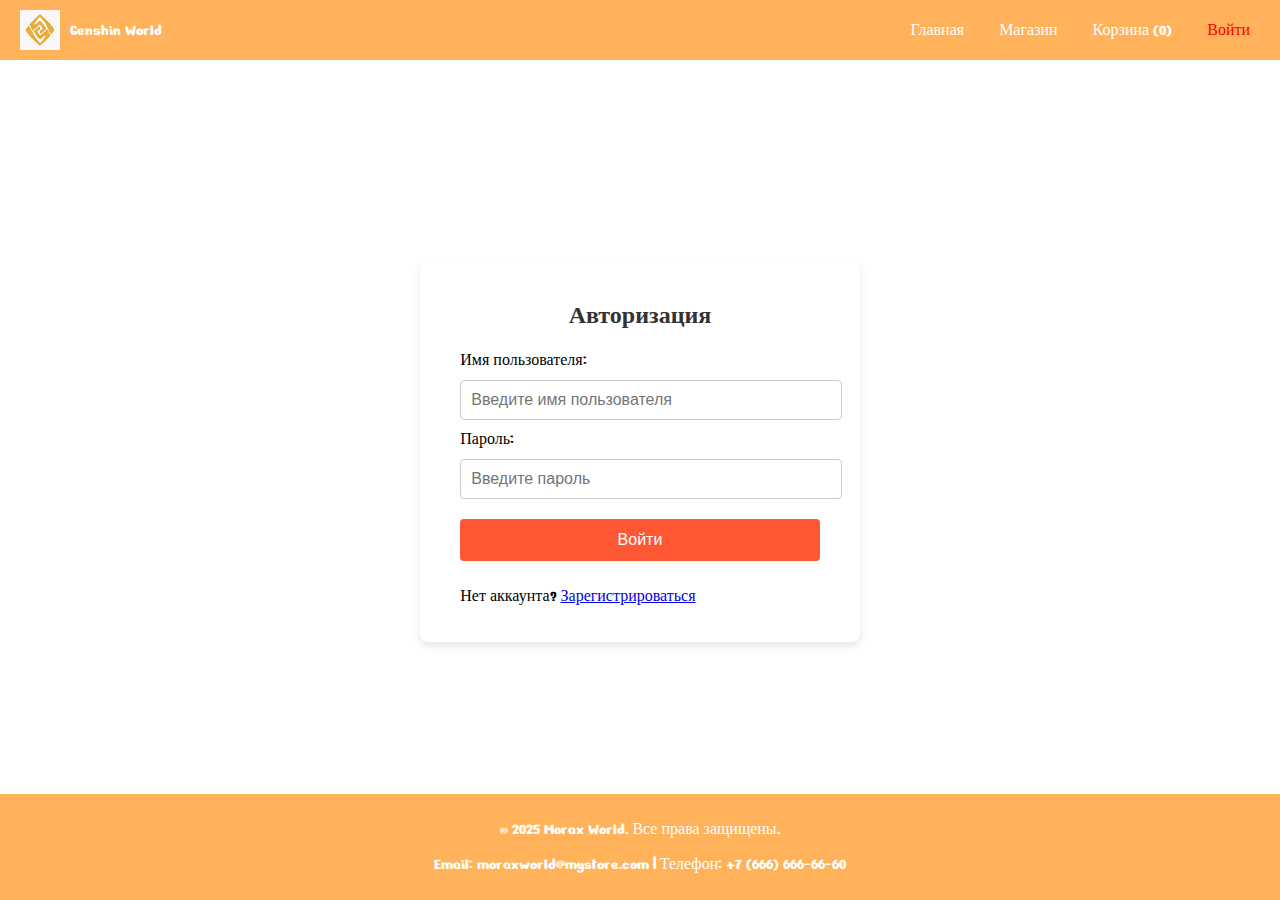
<file: Authorization.html>
<!-- Authorization.html -->
<!DOCTYPE html>
<html lang="ru"> 
<head> 
    <meta charset="UTF-8"> 
    <meta name="viewport" content="width=device-width, initial-scale=1.0"> 
    <title>Магазин - Genshin World</title> 
    <link rel="stylesheet" href="css/style.css"> 
    <link rel="preconnect" href="https://fonts.googleapis.com">
    <link rel="preconnect" href="https://fonts.gstatic.com" crossorigin>
    <link href="https://fonts.googleapis.com/css2?family=Nerko+One&display=swap" rel="stylesheet">
    <style>
        main {
            display: flex;
            justify-content: center; /* Центрирование по горизонтали */
            align-items: center; /* Центрирование по вертикали */
            margin: 0; /* Убираем отступы по умолчанию */
            flex-direction: column;
        }
        .auth-container {
            display: flex;
            flex-direction: column;
            align-items: center;
            margin-top: 50px;
            padding: 20px;
            background-color: white;
            border-radius: 8px;
            box-shadow: 0 4px 8px rgba(0, 0, 0, 0.1);
            width: 100%;
            max-width: 400px;
        }

        .auth-container h2 {
            margin-bottom: 20px;
            color: #333;
        }

        input {
            width: 100%;
            padding: 10px;
            margin: 10px 0;
            border: 1px solid #ccc;
            border-radius: 4px;
            font-size: 16px;
        }

        .btn {
            width: 100%;
            margin: 10px auto; /* Центрирование через auto */
            padding: 12px;
            background-color: #FF5733; /* Рыжий цвет */
            color: white;
            font-size: 16px;
            border: none;
            border-radius: 4px;
            cursor: pointer;
            margin: 10px 0;
        }

        .btn2 {
            width: 50%;
            margin: 10px auto; /* Центрирование через auto */
            padding: 12px;
            background-color: #bba19b; /* Рыжий цвет */
            color: white;
            font-size: 10px;
            border: none;
            border-radius: 2px;
            cursor: pointer;
            margin: 10px 0;
        }

        .btn:hover {
            background-color: #FF4500; /* Более темный рыжий при наведении */
        }

        .forgot-password {
            margin-top: 10px;
        }

        section {
            display: flex;
            justify-content: center;
            align-items: center;
            margin: 0;
            flex-direction: column;
        }

    </style>
</head> 
<body> 
    <header> 
        <nav class="navbar"> 
            <div class="logo"> 
                <img src="images/logo.png" alt="Логотип Genshin World" class="logo-image"> 
                Genshin World 
            </div> 
            <ul> 
                <li><a href="index.html">Главная</a></li> 
                <li><a href="shop.html">Магазин</a></li> 
                <li><a href="cart.html" id="cart-link">Корзина (<span id="cart-count">0</span>)</a></li> 
                <li><a href="Authorization.html" id="auth-link" style="color: red;"> Войти</a></li> 
            </ul> 
        </nav> 
    </header> 

    <main>
        <section>
            <div class="auth-container">
                <h2>Авторизация</h2>
                <!-- Форма авторизации -->
                <form action="login_action.html" method="POST" id="login-form">
                    <div>
                        <label for="username">Имя пользователя:</label>
                        <input type="text" id="username" name="username" placeholder="Введите имя пользователя" required>
                    </div>
                    
                    <div>
                        <label for="password">Пароль:</label>
                        <input type="password" id="password" name="password" placeholder="Введите пароль" required>
                    </div>
                    
                    <button type="submit" class="btn">Войти</button>
                    <p>Нет аккаунта? <a href="Registration.html">Зарегистрироваться</a></p>
                </form>
                <button id="logout-btn" style="display: none; display: block;" class="btn2" >Выйти</button>
            </div>
        </section>
    </main> 

    <footer> 
        <p>&copy; 2025 Morax World. Все права защищены.</p> 
        <p>Email: moraxworld@mystore.com | Телефон: +7 (666) 666-66-60</p> 
    </footer> 

    <script src="js/script.js"></script>
    <script>
        document.addEventListener("DOMContentLoaded", function() {
            // Обновление счетчика корзины при загрузке страницы
            updateCartCount();

            // Функция для обновления количества товаров в корзине
            function updateCartCount() {
                const cart = JSON.parse(localStorage.getItem('cart')) || [];
                const cartCount = cart.reduce((total, product) => total + product.quantity, 0);
                document.getElementById('cart-count').textContent = cartCount;
            }
        });
    </script>
</body> 
</html>
</file>
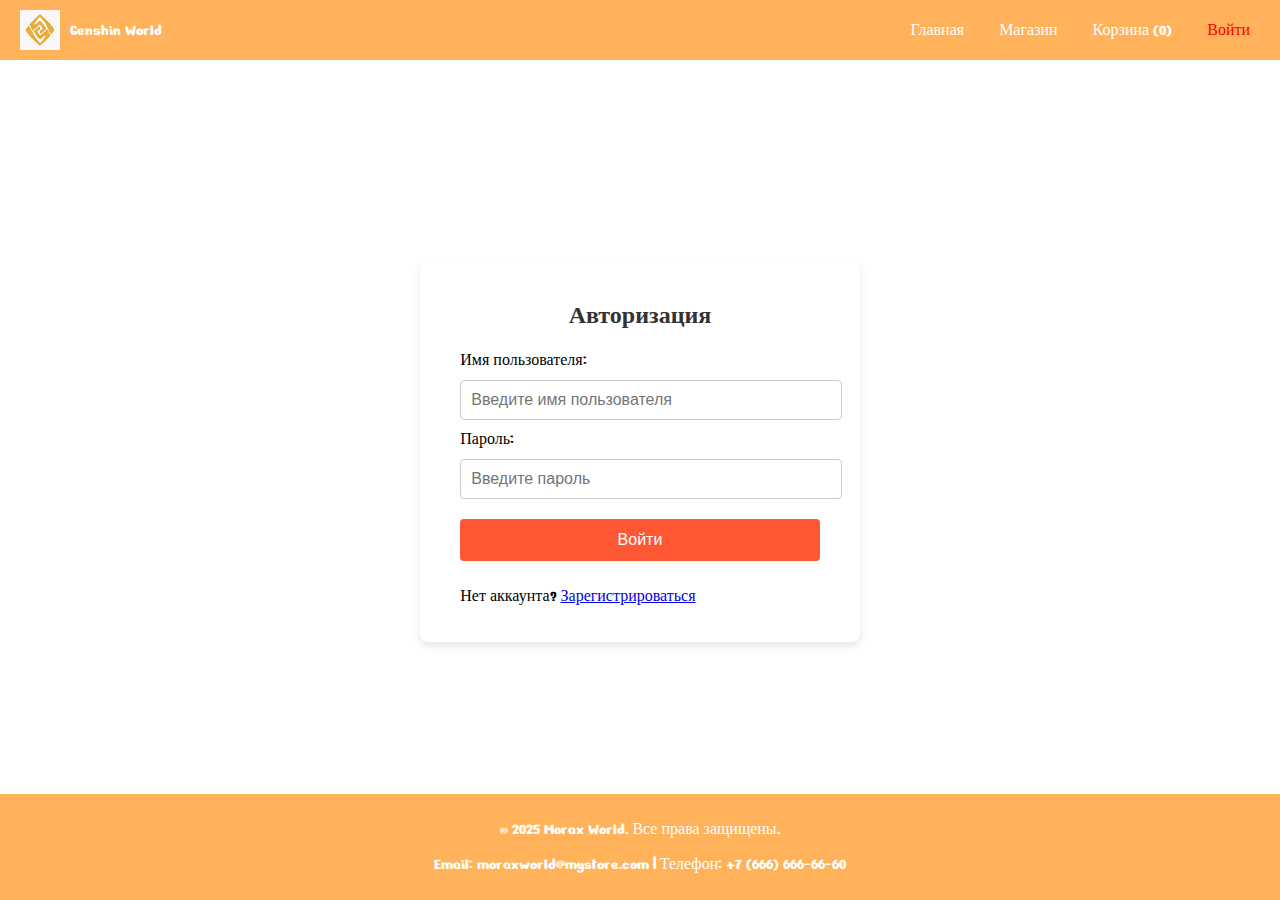
<file: cart.html>
<!-- cart.html -->
<!DOCTYPE html>
<html lang="ru">
<head>
    <meta charset="UTF-8">
    <meta name="viewport" content="width=device-width, initial-scale=1.0">
    <title>Корзина - Genshin World</title>
    <link rel="stylesheet" href="css/style.css">
    <link rel="preconnect" href="https://fonts.googleapis.com">
    <link rel="preconnect" href="https://fonts.gstatic.com" crossorigin>
    <link href="https://fonts.googleapis.com/css2?family=Nerko+One&display=swap" rel="stylesheet">
    <style>
        #cart-table {
            width: 80%;
            border-collapse: collapse;
            margin: 20px 0;
            font-size: 16px;
            text-align: left;
        }

        #cart-table th, #cart-table td {
            border: 1px solid #ddd;
            padding: 8px;
        }

        #cart-table th {
            background-color: #f4f4f4;
            font-weight: bold;
        }

        #cart-table tbody tr:nth-child(even) {
            background-color: #f9f9f9;
        }

        #cart-table tbody tr:hover {
            background-color: #f1f1f1;
        }

        #cart-table td button {
            background-color: #FF5733;
            color: white;
            border: none;
            padding: 5px 10px;
            cursor: pointer;
            border-radius: 4px;
        }

        #cart-table td button:hover {
            background-color: #e04e2e;
        }

        .remove-item {
            background-color: #FF5733;
            color: white;
            padding: 4px 8px;
            cursor: pointer;
            border-radius: 4px; 
            border-color: #ffffff;
        }

    </style>
</head>
<body>
    <header>
        <nav class="navbar">
            <div class="logo">
                <img src="images/logo.png" alt="Логотип Genshin World" class="logo-image">
                Genshin World
            </div>
            <ul>
                <li><a href="index.html">Главная</a></li>
                <li><a href="shop.html">Магазин</a></li>
                <li><a href="cart.html" id="active">Корзина</a></li>
                <li><a href="Authorization.html" id="auth-link"> Войти</a></li> 
            </ul>
        </nav>
    </header>

    <main>
        <h1>Корзина</h1>
        <table id="cart-table">
            <thead>
                <tr>
                    <th>Товар</th>
                    <th>Количество</th>
                    <th>Цена</th>
                    <th>Действие</th>
                </tr>
            </thead>
            <tbody id="cart-items">
                <!-- Товары будут добавлены через JavaScript -->
            </tbody>
        </table>
        <p id="cart-total"></p>
        <button class="add-to-cart" id="clear-cart">Очистить корзину</button>
        <button class="add-to-cart">Заказать</button>
    </main>
    

    <footer>
        <p>&copy; 2025 Morax World. Все права защищены.</p>
        <p>Email: moraxworld@mystore.com | Телефон: +7 (666) 666-66-60</p>
    </footer>

    <script src="js/cart.js"></script>
</body>
</html>
</file>
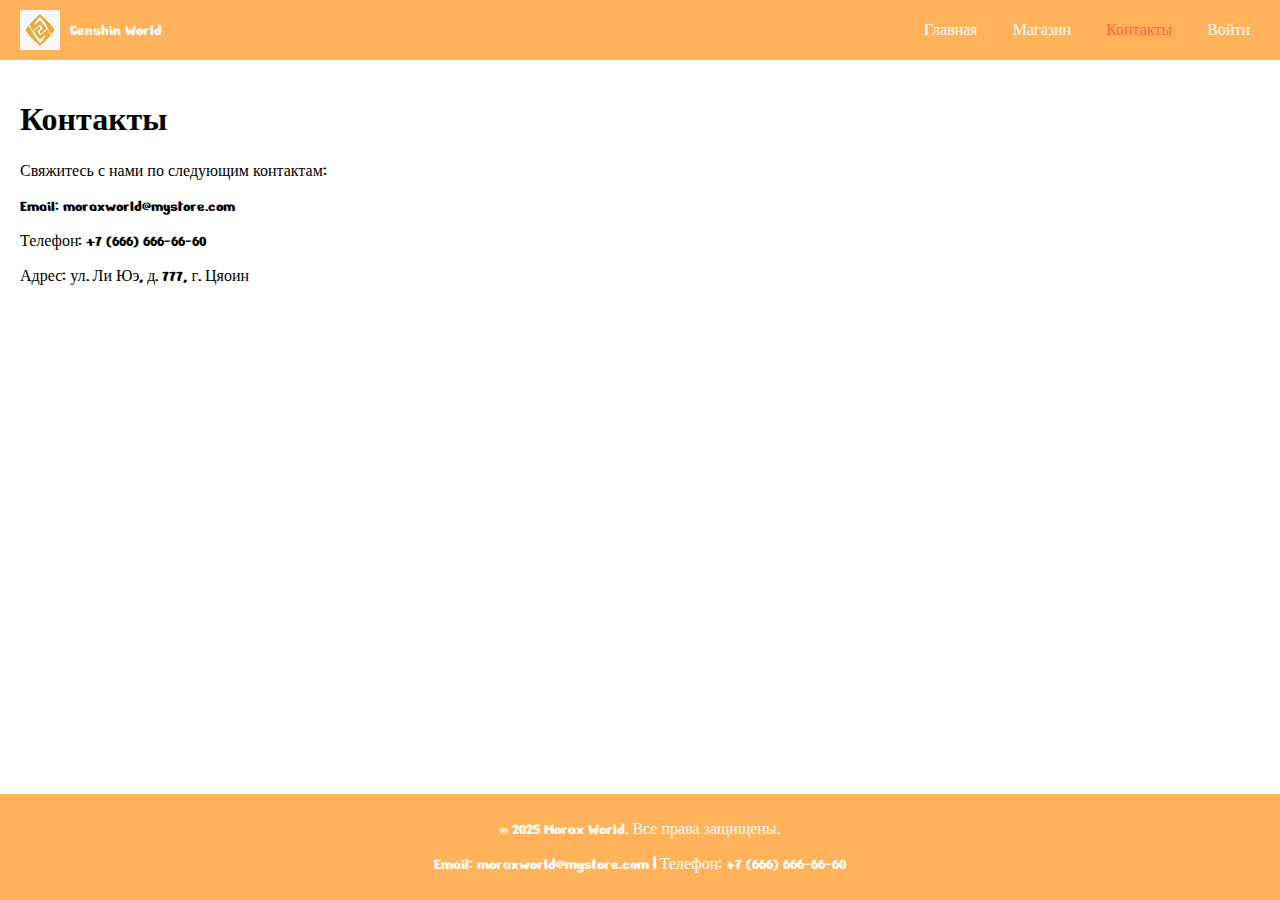
<file: contact.html>
<!-- contact.html -->
<!DOCTYPE html>
<html lang="ru">
<head>
    <meta charset="UTF-8">
    <meta name="viewport" content="width=device-width, initial-scale=1.0">
    <title>Контакты - Genshin World</title>
    <link rel="stylesheet" href="css/style.css">
    <link rel="preconnect" href="https://fonts.googleapis.com">
    <link rel="preconnect" href="https://fonts.gstatic.com" crossorigin>
    <link href="https://fonts.googleapis.com/css2?family=Nerko+One&display=swap" rel="stylesheet">
    <style>        
        .btn {
            width: 20%;
            padding: 12px;
            background-color: #FF5733; /* Рыжий цвет */
            color: white;
            font-size: 16px;
            border: none;
            border-radius: 4px;
            cursor: pointer;
        }
    </style>
</head>
<body>
    <header>
        <nav class="navbar">
            <div class="logo">
                <img src="images/logo.png" alt="Логотип Genshin World" class="logo-image">
                Genshin World
            </div>
            <ul>
                <li><a href="index.html">Главная</a></li>
                <li><a href="shop.html">Магазин</a></li>
                <li><a href="contact.html" id = "active">Контакты</a></li>
                <li><a href="Authorization.html" id="auth-link"> Войти</a></li> 
            </ul>
        </nav>
    </header>

    <main>
        <h1>Контакты</h1>
        <p>Свяжитесь с нами по следующим контактам:</p>
        <p>Email: moraxworld@mystore.com</p>
        <p>Телефон: +7 (666) 666-66-60</p>
        <p>Адрес: ул. Ли Юэ, д. 777, г. Цяоин</p>

        <div id="contact-form-container" class="hidden">
            <h2>Обратная связь:</h2>
            <form id="contact-form">
                <label for="contact-name">Ваше имя:</label>
                <input type="text" id="contact-name" required><br>
    
                <label for="contact-email">Ваш email:</label>
                <input type="email" id="contact-email" required><br>
    
                <label for="contact-message">Ваше сообщение:</label><br>
                <textarea id="contact-message" required></textarea><br>
    
                <button type="submit" class="btn">Отправить</button>
            </form>
        </div>
    </main>

    <footer>
        <p>&copy; 2025 Morax World. Все права защищены.</p>
        <p>Email: moraxworld@mystore.com | Телефон: +7 (666) 666-66-60</p>
    </footer>
    <script src="js/script.js"></script>
</body>
</html>
</file>
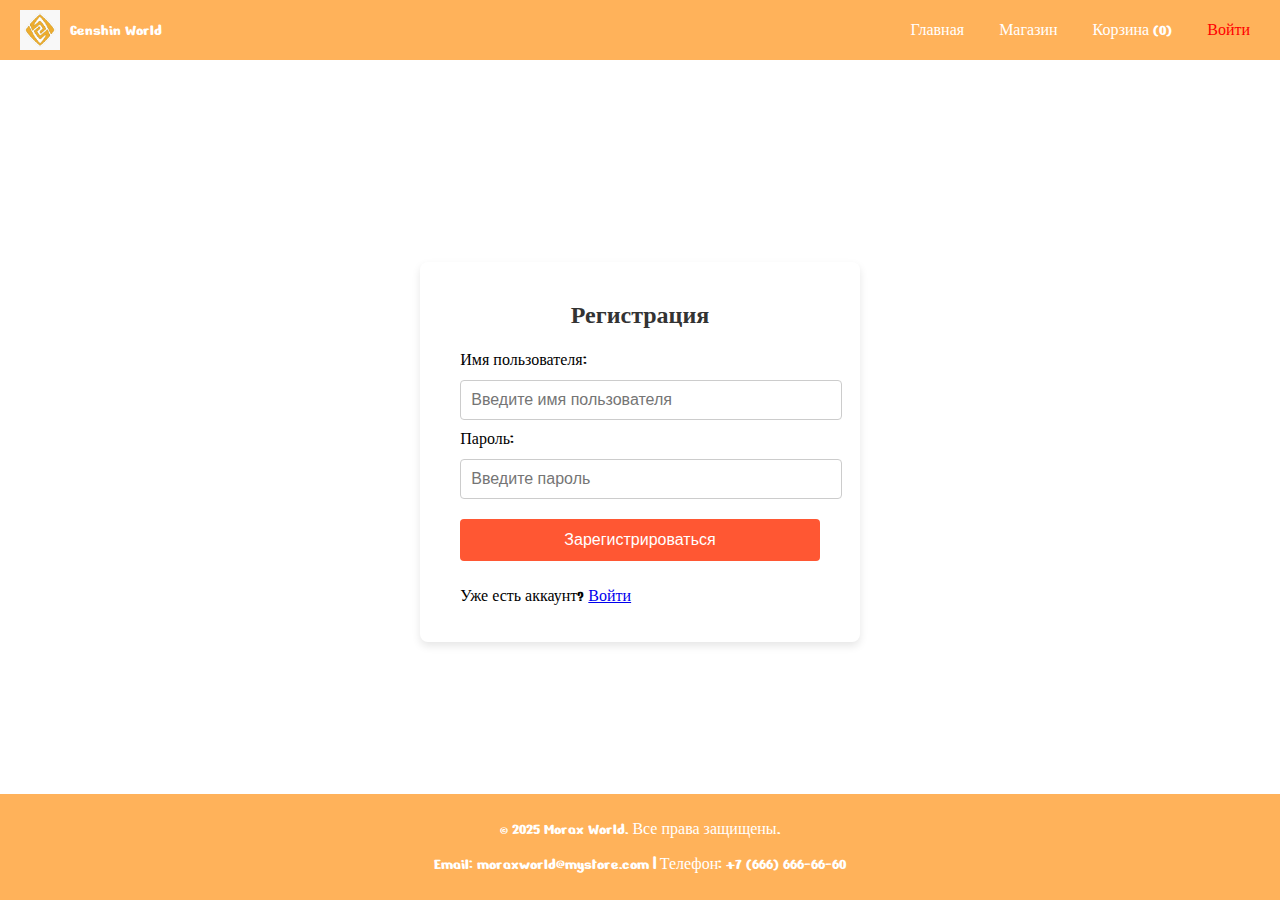
<file: Registration.html>
<!-- Registration.html -->
<!DOCTYPE html> 
<html lang="ru"> 
<head> 
    <meta charset="UTF-8"> 
    <meta name="viewport" content="width=device-width, initial-scale=1.0"> 
    <title>Магазин - Genshin World</title> 
    <link rel="stylesheet" href="css/style.css"> 
    <link rel="preconnect" href="https://fonts.googleapis.com">
    <link rel="preconnect" href="https://fonts.gstatic.com" crossorigin>
    <link href="https://fonts.googleapis.com/css2?family=Nerko+One&display=swap" rel="stylesheet">
    <style>        
        main, section {
            display: flex;
            justify-content: center;
            align-items: center;
            margin: 0;
            flex-direction: column;
            width: 100%; /* Устанавливаем одинаковую ширину */
            box-sizing: border-box; /* Учет границ и полей */
        }

        .auth-container {
            display: flex;
            flex-direction: column;
            align-items: center;
            margin-top: 50px;
            padding: 20px;
            background-color: white;
            border-radius: 8px;
            box-shadow: 0 4px 8px rgba(0, 0, 0, 0.1);
            width: 100%;
            max-width: 400px;
        }

        .auth-container h2 {
            margin-bottom: 20px;
            color: #333;
        }

        input {
            width: 100%;
            padding: 10px;
            margin: 10px 0;
            border: 1px solid #ccc;
            border-radius: 4px;
            font-size: 16px;
        }

        .btn {
            width: 100%;
            margin: 10px auto; /* Центрирование через auto */
            padding: 12px;
            background-color: #FF5733; /* Рыжий цвет */
            color: white;
            font-size: 16px;
            border: none;
            border-radius: 4px;
            cursor: pointer;
            margin: 10px 0;
        }

        .btn:hover {
            background-color: #FF4500; /* Более темный рыжий при наведении */
        }

    </style>
</head> 
<body> 
    <header> 
        <nav class="navbar"> 
            <div class="logo"> 
                <img src="images/logo.png" alt="Логотип Genshin World" class="logo-image"> 
                Genshin World 
            </div> 
            <ul> 
                <li><a href="index.html">Главная</a></li> 
                <li><a href="shop.html">Магазин</a></li> 
                <li><a href="cart.html" id="cart-link">Корзина (<span id="cart-count">0</span>)</a></li> 
                <li><a href="Authorization.html" id="auth-link" style="color: red;"> Войти</a></li> 
            </ul> 
        </nav> 
    </header> 

    <main>
        <section>
            <div class="auth-container">
                <h2>Регистрация</h2>
                <!-- Форма регистрации -->
                <form id="registerForm" class="auth-form" style="display: block;">
                    <div>
                        <label for="new-username">Имя пользователя:</label>
                        <input type="text" id="new-username" name="new-username" placeholder="Введите имя пользователя" required>
                    </div>
                    <div>
                        <label for="new-password">Пароль:</label>
                        <input type="password" id="new-password" name="new-password" placeholder="Введите пароль" required>
                    </div>

                    <button type="submit" class="btn">Зарегистрироваться</button>
                    <p>Уже есть аккаунт? <a href="Authorization.html">Войти</a></p>
                </form>
            </div>
        </section>
    </main> 

    <footer> 
        <p>&copy; 2025 Morax World. Все права защищены.</p> 
        <p>Email: moraxworld@mystore.com | Телефон: +7 (666) 666-66-60</p> 
    </footer> 

    <script src="js/script.js"></script>
    <script>
        document.addEventListener("DOMContentLoaded", function() {
            // Обновление счетчика корзины при загрузке страницы
            updateCartCount();

            // Функция для обновления количества товаров в корзине
            function updateCartCount() {
                const cart = JSON.parse(localStorage.getItem('cart')) || [];
                const cartCount = cart.reduce((total, product) => total + product.quantity, 0);
                document.getElementById('cart-count').textContent = cartCount;
            }
        });
    </script>
</body> 
</html>
</file>
<file: css/style.css>
html, body {
    height: 100%; /* Высота страницы заполняет весь экран */
    margin: 0;
    display: flex;
    flex-direction: column;
    font-family: "Nerko One"
}

main {
    flex: 1; /* Заставляет main занимать всё доступное пространство между header и footer */
    padding: 20px; /* Чтобы добавить немного отступов */
    font-family: "Nerko One"
}

footer {
    background-color: #ffb25a;
    color: white;
    text-align: center;
    padding: 10px 0;
    margin-top: auto; /* Автоматически смещает футер вниз */
    font-family: "Nerko One"
}

#active {
    color: tomato;
    font-family: "Nerko One"
}

header {
    background-color: #ffb25a;
    color: white;
    padding: 10px 20px;
    font-family: "Nerko One"
}

.navbar {
    display: flex;
    justify-content: space-between;
    align-items: center;
    font-family: "Nerko One"
}

.navbar ul {
    list-style: none;
    display: flex;
    font-family: "Nerko One";
    gap: 15px;
    margin: 0;
    padding: 0;
}

.navbar a {
    color: white;
    text-decoration: none;
    padding: 5px 10px;
    font-family: "Nerko One"
}

.navbar a:hover {
    background-color: #ffc684;
    border-radius: 5px;
}

.hero {
    text-align: center;
    font-family: "Nerko One";
    background-color: #f4f4f4;
    padding: 50px 20px;
}

.product-grid {
    display: grid;
    grid-template-columns: repeat(auto-fill, minmax(250px, 1fr)); /* Автоматическая подгонка колонок по ширине экрана */
    gap: 60px;
    font-family: "Nerko One"
}

.product-card {
    border: 1px solid #d49c5b;
    padding: 10px;
    text-align: center;
    transition: transform 0.3s ease, border-width 0.3s ease; /* Плавное изменение трансформации и границы */
    font-family: "Nerko One"
}

.product-card:hover {
    transform: scale(1.05); /* Увеличиваем размер карточки на 5% */
    border-width: 3px; /* Толще граница при наведении */
}

.product-card img {
    width: 100%; /* Изображение растягивается по ширине карточки */
    height: auto; /* Сохраняются пропорции изображения */
    object-fit: contain; /* Сохраняет пропорции изображения без обрезки */
}

/* Ограничиваем размер изображений в слайдере */
.slider {
    max-width: 100%; /* Ограничиваем ширину контейнера */
    overflow: hidden; /* Прячем всё, что выходит за пределы */
}

.slides {
    display: flex;
    flex-wrap: nowrap;
}

.slide img {
    width: 100%; /* Изображение занимает всю ширину контейнера */
    height: auto; /* Сохраняем пропорции изображения */
    display: block;
    object-fit: cover; /* Масштабируем изображение по контейнеру */
}

.add-to-cart {
    background-color: #ffb25a; /* Рыжий цвет */
    color: white; /* Белый текст */
    border: 2px solid #ffb25a; /* Рыжая обводка */
    padding: 10px 20px; /* Отступы внутри кнопки */
    font-size: 16px;
    text-transform: uppercase; /* Преобразование текста в верхний регистр */
    cursor: pointer; /* Курсор в виде руки при наведении */
    border-radius: 5px; /* Слегка скругленные углы */
    transition: background-color 0.3s, color 0.3s, border-color 0.3s, transform 0.1s; /* Плавный переход */
}

.add-to-cart:hover {
    background-color: white; /* Белый фон при наведении */
    color: #ffb25a; /* Рыжий текст */
    border-color: #ffb25a; /* Рыжая обводка */
}

.add-to-cart:active {
    transform: scale(0.95); /* Эффект нажатия - уменьшение кнопки */
}

/* Стили для модального окна */
.modal {
    position: fixed;
    top: 0;
    left: 0;
    width: 100%;
    height: 100%;
    background-color: rgba(0, 0, 0, 0.5);
    display: flex;
    justify-content: center;
    align-items: center;
    z-index: 1000;
    opacity: 0;
    pointer-events: none;
    transition: opacity 0.3s ease;
    font-family: "Nerko One"
}

.modal:not(.hidden) {
    opacity: 1;
    pointer-events: auto;
    font-family: "Nerko One"
}

.modal-content {
    background: #fff;
    padding: 20px;
    border-radius: 8px;
    box-shadow: 0 4px 15px rgba(0, 0, 0, 0.2);
    max-width: 500px;
    width: 100%;
    text-align: center;
    position: relative;
    overflow: hidden;
    font-family: "Nerko One"
}

#modal-image {
    max-width: 100%;
    max-height: 300px;
    width: auto;
    height: auto;
    margin-bottom: 20px;
}

.close-button {
    position: absolute;
    top: 10px;
    right: 10px;
    background: none;
    border: none;
    font-size: 24px;
    font-weight: bold;
    color: #333;
    cursor: pointer;
    transition: color 0.2s ease;
    font-family: "Nerko One"
}

.close-button:hover {
    color: #e74c3c;
}

#modal-full-description {
    margin-top: 20px;
    font-size: 14px;
    color: #555;
    font-family: "Nerko One"
}

#modal-quantity {
    display: flex;
    justify-content: center;
    align-items: center;
    gap: 15px;
    margin-bottom: 15px;
    font-family: "Nerko One"
}

#decrease-quantity, #increase-quantity {
    background-color: #ffb25a;
    color: white;
    border: 2px solid #ffb25a;
    font-size: 18px;
    padding: 10px 15px;
    border-radius: 5px;
    cursor: pointer;
    font-family: "Nerko One";
    transition: background-color 0.3s, color 0.3s, border-color 0.3s;
}

#decrease-quantity:hover, #increase-quantity:hover {
    background-color: white;
    color: #ffb25a;
    border-color: #ffb25a;
    font-family: "Nerko One"
}

#add-to-cart-modal {
    background-color: #ffb25a;
    color: white;
    border: 2px solid #ffb25a;
    font-size: 16px;
    text-transform: uppercase;
    cursor: pointer;
    border-radius: 5px;
    padding: 10px 20px;
    transition: background-color 0.3s, color 0.3s, border-color 0.3s, transform 0.1s;
    font-family: "Nerko One"
}

#add-to-cart-modal:hover {
    background-color: white;
    color: #ffb25a;
    border-color: #ffb25a;
    font-family: "Nerko One"
}

#add-to-cart-modal:active {
    transform: scale(0.95);
    font-family: "Nerko One"
}

/* Стили для логотипа */
.logo {
    display: flex; /* Используем flexbox для выравнивания */
    align-items: center; /* Вертикальное выравнивание */
    gap: 10px; /* Промежуток между изображением и текстом */
    font-family: "Nerko One"
}

.logo-image {
    width: 40px; /* Ширина логотипа */
    height: auto; /* Высота будет пропорциональна ширине */
}

.hidden {
    display: none;
}
</file>
